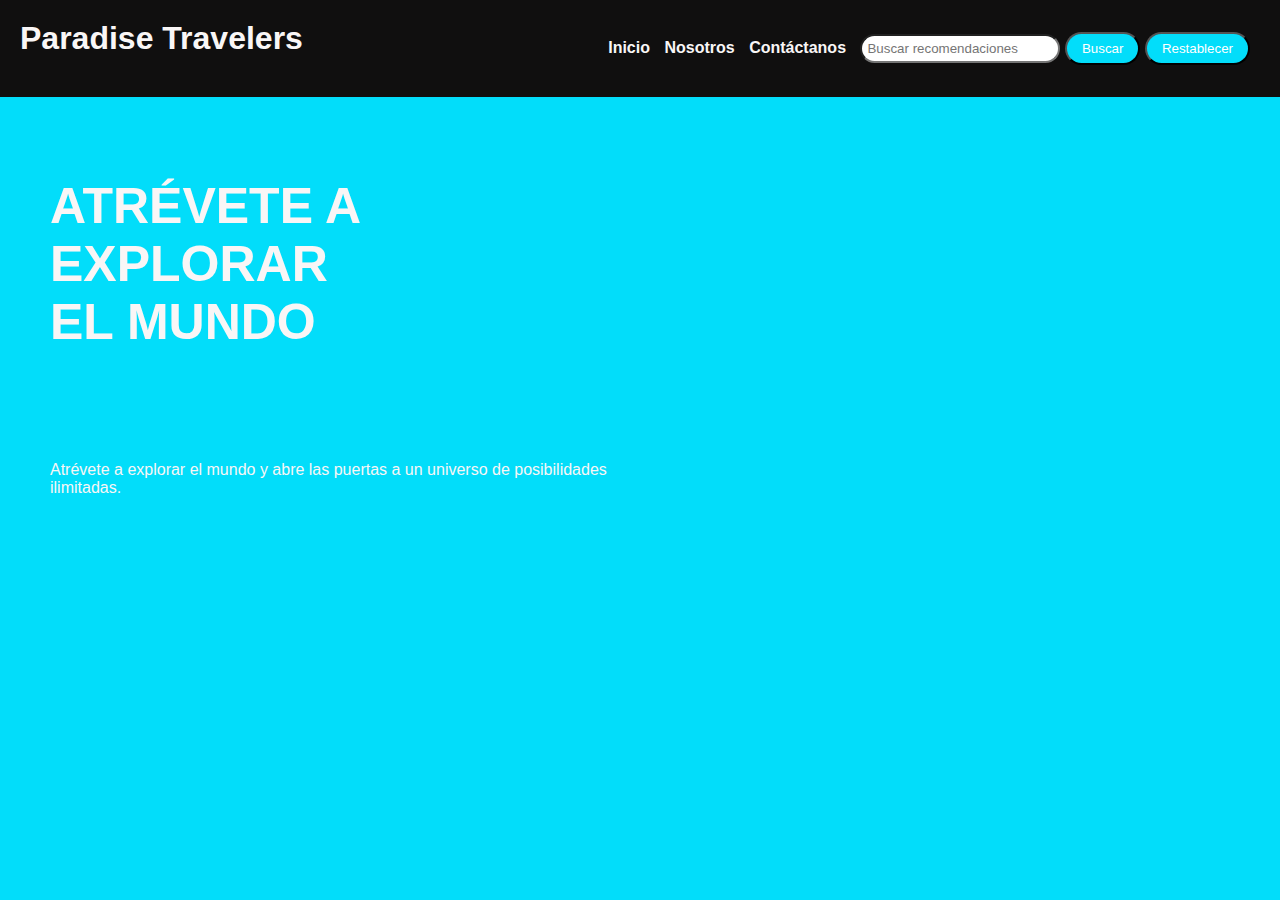
<file: index.html>
<!DOCTYPE html>
<html lang="es">
<head>
    <meta charset="UTF-8">
    <meta name="viewport" content="width=device-width, initial-scale=1.0">
    <title>Travelers</title>
    <link rel="stylesheet" href="./travel_recommendation.css">
    <script src="./travel_recommendation.js" defer></script>
</head>
<body class="home-page">
    <nav>
        <h1>Paradise Travelers</h1>
        <ul>
            <li><a href="./index.html" id="home">Inicio</a></li>
            <li><a href="./about.html" id="about">Nosotros</a></li>
            <li><a href="./health_contact.html" id="contact">Contáctanos</a></li>
            <li>
                <input type="text" id="conditionInput" placeholder="Buscar recomendaciones">
                <button id="btnSearch">Buscar</button>
                <button id="btnReset">Restablecer</button>
            </li>
        </ul>
    </nav>
    <div>
        <h2>ATRÉVETE A <br> EXPLORAR <br> EL MUNDO</h2>
    </div>
    <div>
        <p>Atrévete a explorar el mundo y abre las puertas a un universo de posibilidades ilimitadas.</p>
    </div>
    <div id="results-container" class="results-container"></div>
</body>
</html>
</file>
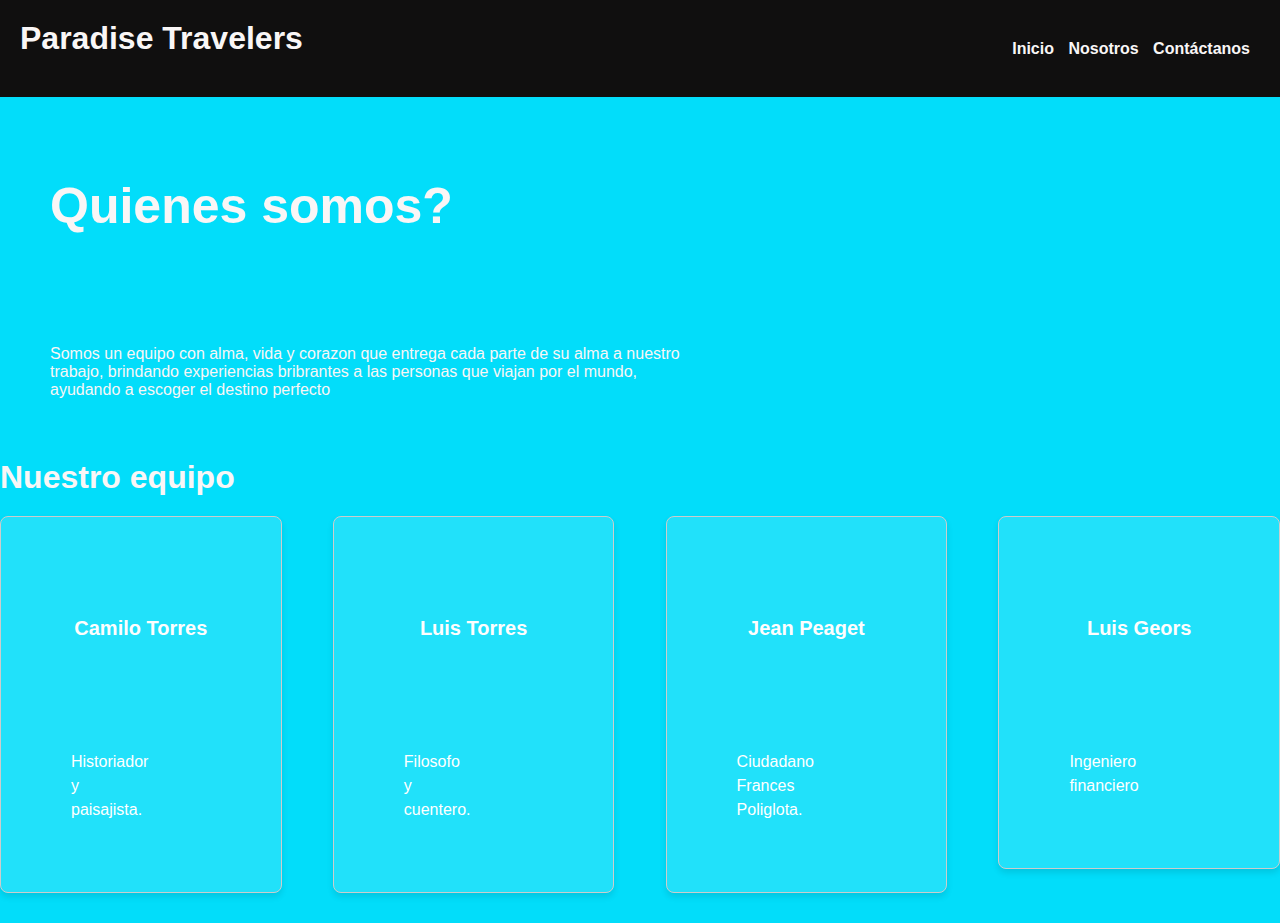
<file: about.html>
<!DOCTYPE html>
<html lang="es">
    <meta charset="UTF-8">
    <head>
        <title>Tarvelers</title>
        <link rel="stylesheet" href="./travel_recommendation.css">
    </head>
    
    <body class="about-page">
        <nav><h1>Paradise Travelers</h1>
            <ul>
                <li><a href="./index.html" id="home">Inicio </a></li>
                <li><a href="./about.html" id="about">Nosotros </a></li>
                <li><a href="./health_contact.html" id="contact">Contáctanos </a></li>
            </ul>
        </nav>
        <div>
        <h2>Quienes somos?</h2>
        </div>
        <div>
            <p>Somos un equipo con alma, vida y corazon que entrega cada parte de su alma a nuestro trabajo, brindando experiencias bribrantes a las personas que viajan por el mundo, ayudando a escoger el destino perfecto</p>
        </div>

        <section class="columns-section">
            <!-- Título grande de la sección -->
            <h1 class="section-title">Nuestro equipo</h1>
            <!-- Contenedor de las columnas -->
            <div class="columns-container">
                <div class="column">
                    <div class="box">
                        <h2>Camilo Torres</h2>
                        <p>Historiador y paisajista.</p>
                    </div>
                </div>
                <div class="column">
                    <div class="box">
                        <h2>Luis Torres</h2>
                        <p>Filosofo y cuentero.</p>
                    </div>
                </div>
                <div class="column">
                    <div class="box">
                        <h2>Jean Peaget</h2>
                        <p>Ciudadano Frances Poliglota.</p>
                    </div>
                </div>
                <div class="column">
                    <div class="box">
                        <h2>Luis Geors</h2>
                        <p>Ingeniero financiero</p>
                    </div>
                </div>
            </div>
        </section>
        
    </body>
</html>
</file>
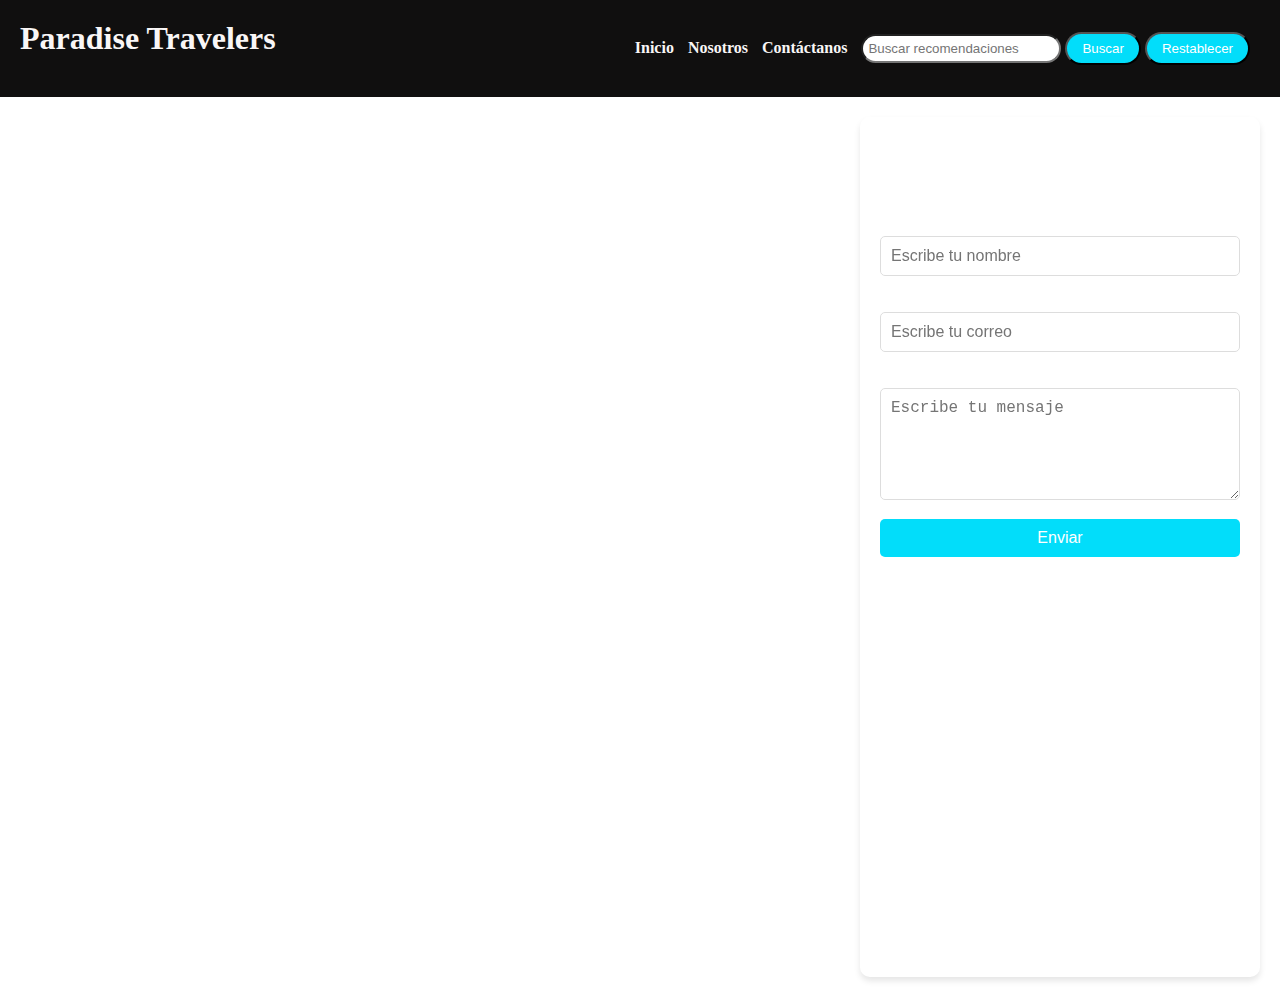
<file: health_contact.html>
<!DOCTYPE html>
<html lang="es">
<head>
    <meta charset="UTF-8">
    <meta name="viewport" content="width=device-width, initial-scale=1.0">
    <title>Contacta con Nosotros</title>
    <link rel="stylesheet" href="./travel_recommendation.css">
</head>
<body>
    <nav>
        <h1>Paradise Travelers</h1>
        <ul>
            <li><a href="./index.html" id="home">Inicio</a></li>
            <li><a href="./about.html" id="about">Nosotros</a></li>
            <li><a href="./health_contact.html" id="contact">Contáctanos</a></li>
            <li>
                <input type="text" id="conditionInput" placeholder="Buscar recomendaciones">
                <button id="btnSearch">Buscar</button>
                <button id="btnReset">Restablecer</button>
            </li>
        </ul>
    </nav>
    <section class="contact-page">
        <form class="transparent-form">
            <h2>Contacto</h2>
            <div class="form-group">
                <label for="name">Nombre:</label>
                <input type="text" id="name" name="name" placeholder="Escribe tu nombre" required>
            </div>
            <div class="form-group">
                <label for="email">Correo:</label>
                <input type="email" id="email" name="email" placeholder="Escribe tu correo" required>
            </div>
            <div class="form-group">
                <label for="message">Mensaje:</label>
                <textarea id="message" name="message" rows="5" placeholder="Escribe tu mensaje" required></textarea>
            </div>
            <button type="submit">Enviar</button>
        </form>
    </section>
</body>
</html>
</file>
<file: travel_recommendation.css>
/* Basic CSS for the navigation bar */

*{
    margin: 0;
    padding: 0;
    box-sizing: border-box;
}
nav {
    background-color: #100f0f;
    padding: 20px;
    display: flex;
    align-items: center;
    justify-content: space-between;
    
  }
  
  nav ul {
    list-style-type: none;
    /* padding: 0; */
  }

  nav input {
    border-radius: 20px;
  }
  
  nav ul li {
    display: inline;
    margin-right: 10px;
  }
  
  nav a {
    text-decoration: none;
    color: #f9f6f6;
    font-weight: bold;
  }
  
  /* Basic CSS for the form elements */
  .home-page {
    font-family: Arial, sans-serif;
    background-color: #02ddfa;
    background-image: url('https://a.travel-assets.com/findyours-php/viewfinder/images/res70/63000/63112-Bogota.jpg');
    background-size: cover;           /* Ajusta la imagen para que cubra todo el fondo */
    background-repeat: no-repeat;     /* Evita que la imagen se repita */
    background-position: center center; /* Centra la imagen en la pantalla */
    /* margin: 20px; */
}
  
  h1 {
    margin-bottom: 20px;
    color: #f9f6f6;
  }
  
  div {
    margin-bottom: 10px;
  }
  
  label {
    display: inline-block;
    width: 100px;
  }

  div h2 {
    padding: 50px;
    font-size: 50px;
    color: #f9f6f6;
  }

  div p {
    padding: 50px;
    padding-left: 50px;
    padding-right: 600px;
    justify-content: left;
    color: #f9f6f6;

  }
  
  input[type="text"],
  input[type="number"],
  select {
    width: 200px;
    padding: 5px;
  }
  
  button {
    padding: 7px 15px;
    background-color: #02ddfa;
    color: white;
    border-radius: 20px;
    cursor: pointer;
  }
  
  button:hover {
    background-color: #02ddfa;
  }
  
  /* Basic CSS for the report section */
  h2 {
    margin-top: 30px;
  }
  
  #report,#result {
    padding: 10px;
    max-width: 400px;
    word-wrap: break-word;
  }
#result{
  height: 400px;
  width: 500px;
  display: flex;
  align-items: center;
  justify-content: space-around;
  flex-direction: column;
}
  #result img{
    width: 200px;
    height: 100px;
  }

  .about-page {
    font-family: Arial, sans-serif;
    background-color: #02ddfa;
    background-image: url('https://www.muyinteresante.com/wp-content/uploads/sites/5/2023/08/01/64c8a20035395.jpeg');
    background-size: cover;           /* Ajusta la imagen para que cubra todo el fondo */
    background-repeat: no-repeat;     /* Evita que la imagen se repita */
    background-position: center center; /* Centra la imagen en la pantalla */
  }

  /* Contenedor de las columnas */
.columns-container {
    display: flex;
    justify-content: space-between; /* Espacio uniforme entre las columnas */
    align-items: flex-start; /* Alinea las columnas al inicio verticalmente */
    gap: 20px; /* Espaciado entre columnas */
}

/* Cada columna */
.column {
    flex: 1; /* Cada columna ocupa la misma cantidad de espacio */
    max-width: 22%; /* Limita el ancho máximo de cada columna */
}

/* Estilo de los cuadros */
.box {
    background-color: #ffffff20;
    border: 1px solid #cccccc;
    border-radius: 8px;
    padding: 20px;
    box-shadow: 0 4px 6px rgba(0, 0, 0, 0.1);
    text-align: center;
}

/* Título dentro del cuadro */
.box h2 {
    font-size: 20px;
    margin-bottom: 10px;
    color: #fffdfd;
}

/* Párrafo dentro del cuadro */
.box p {
    font-size: 16px;
    line-height: 1.5; /* Espaciado entre líneas */
    color: #ffffff;
}

.contact-page {
    display: flex;
    justify-content: right;
    align-items: right;
    font-family: Arial, sans-serif;
    background-image: url('https://images.pexels.com/photos/2749481/pexels-photo-2749481.jpeg?auto=compress&cs=tinysrgb&w=1260&h=750&dpr=1');
    background-size: cover;
    background-position: right;
    height: 100vh;
    padding: 20px;
}

.contact-page .transparent-form {
    width: 100%;
    max-width: 400px;
    padding: 20px;
    backdrop-filter: blur(10px);
    background-color: rgba(255, 255, 255, 0.2);
    border-radius: 10px;
    box-shadow: 0 4px 6px rgba(0, 0, 0, 0.1);
}

/* Títulos */
.contact-page .transparent-form h2 {
    text-align: center;
    margin-bottom: 20px;
    font-size: 24px;
    color: #fff;
}

/* Campos del formulario */
.contact-page .transparent-form .form-group {
    margin-bottom: 15px;
}

.contact-page .transparent-form label {
    display: block;
    margin-bottom: 5px;
    font-size: 14px;
    color: #fff;
}

.contact-page .transparent-form input,
.contact-page .transparent-form textarea {
    width: 100%;
    padding: 10px;
    border: 1px solid #ddd;
    border-radius: 5px;
    font-size: 16px;
    background-color: rgba(255, 255, 255, 0.5);
    color: #333;
    outline: none;
}

.contact-page .transparent-form input:focus,
.contact-page .transparent-form textarea:focus {
    border-color: #02ddfa;
    background-color: rgba(255, 255, 255, 0.8);
}

/* Botón de enviar */
.contact-page .transparent-form button {
    width: 100%;
    padding: 10px;
    border: none;
    border-radius: 5px;
    background-color: #02ddfa;
    color: #fff;
    font-size: 16px;
    cursor: pointer;
    transition: background-color 0.3s ease;
}

.contact-page .transparent-form button:hover {
    background-color: #0288d1;
}

/* Responsivo */
@media (max-width: 768px) {
    .contact-page {
        padding: 10px;
    }

    .contact-page .transparent-form {
        max-width: 90%;
        padding: 15px;
    }
.results-container {
  display: flex;
  flex-wrap: wrap;
  gap: 20px;
  margin-top: 20px;
}

.result-item {
  width: 300px;
  border: 1px solid #ddd;
  border-radius: 8px;
  box-shadow: 0 2px 5px rgba(0, 0, 0, 0.1);
  overflow: hidden;
  background-color: #fff;
  text-align: center;
}

.result-item img.result-image {
  width: 100%;
  height: 200px;
  object-fit: cover;
}

.result-item h3 {
  font-size: 18px;
  margin: 10px 0;
}

.result-item p {
  font-size: 14px;
  padding: 0 10px 10px;
  color: #666;
}
}
</file>
